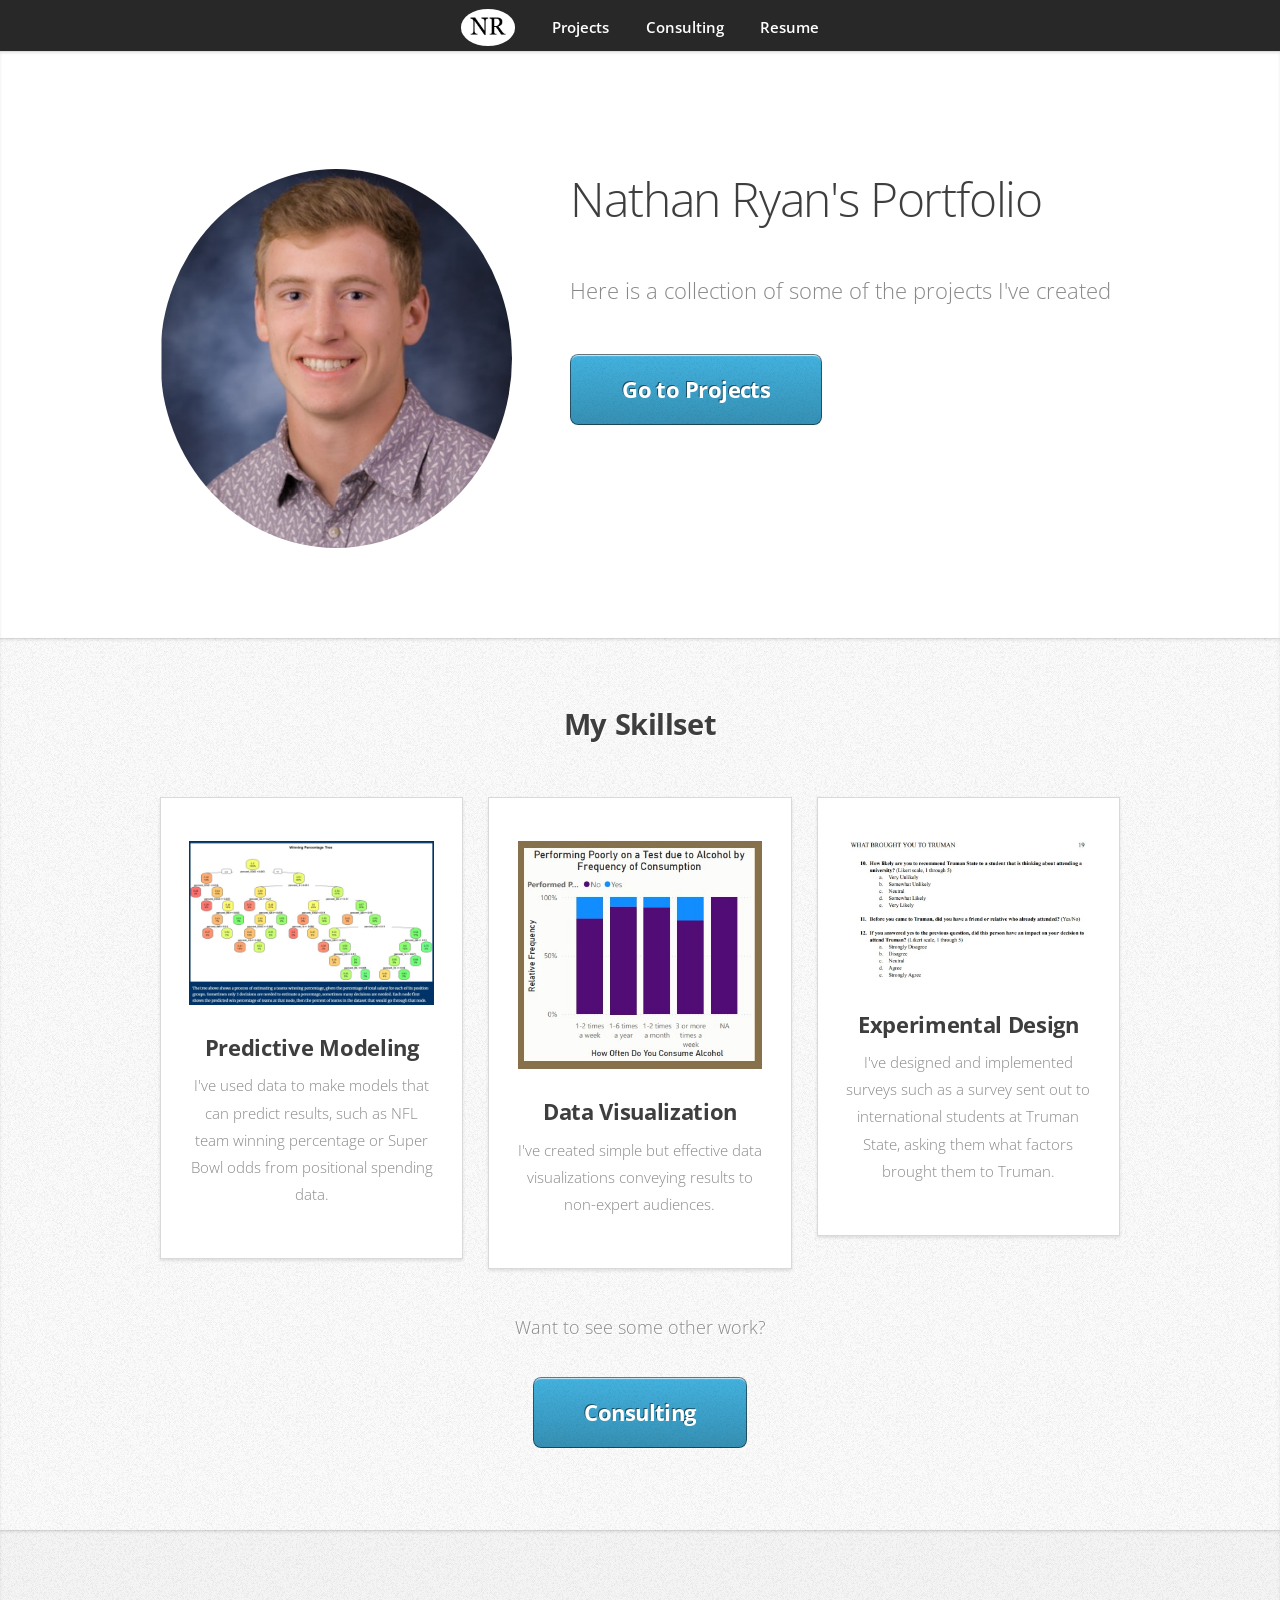
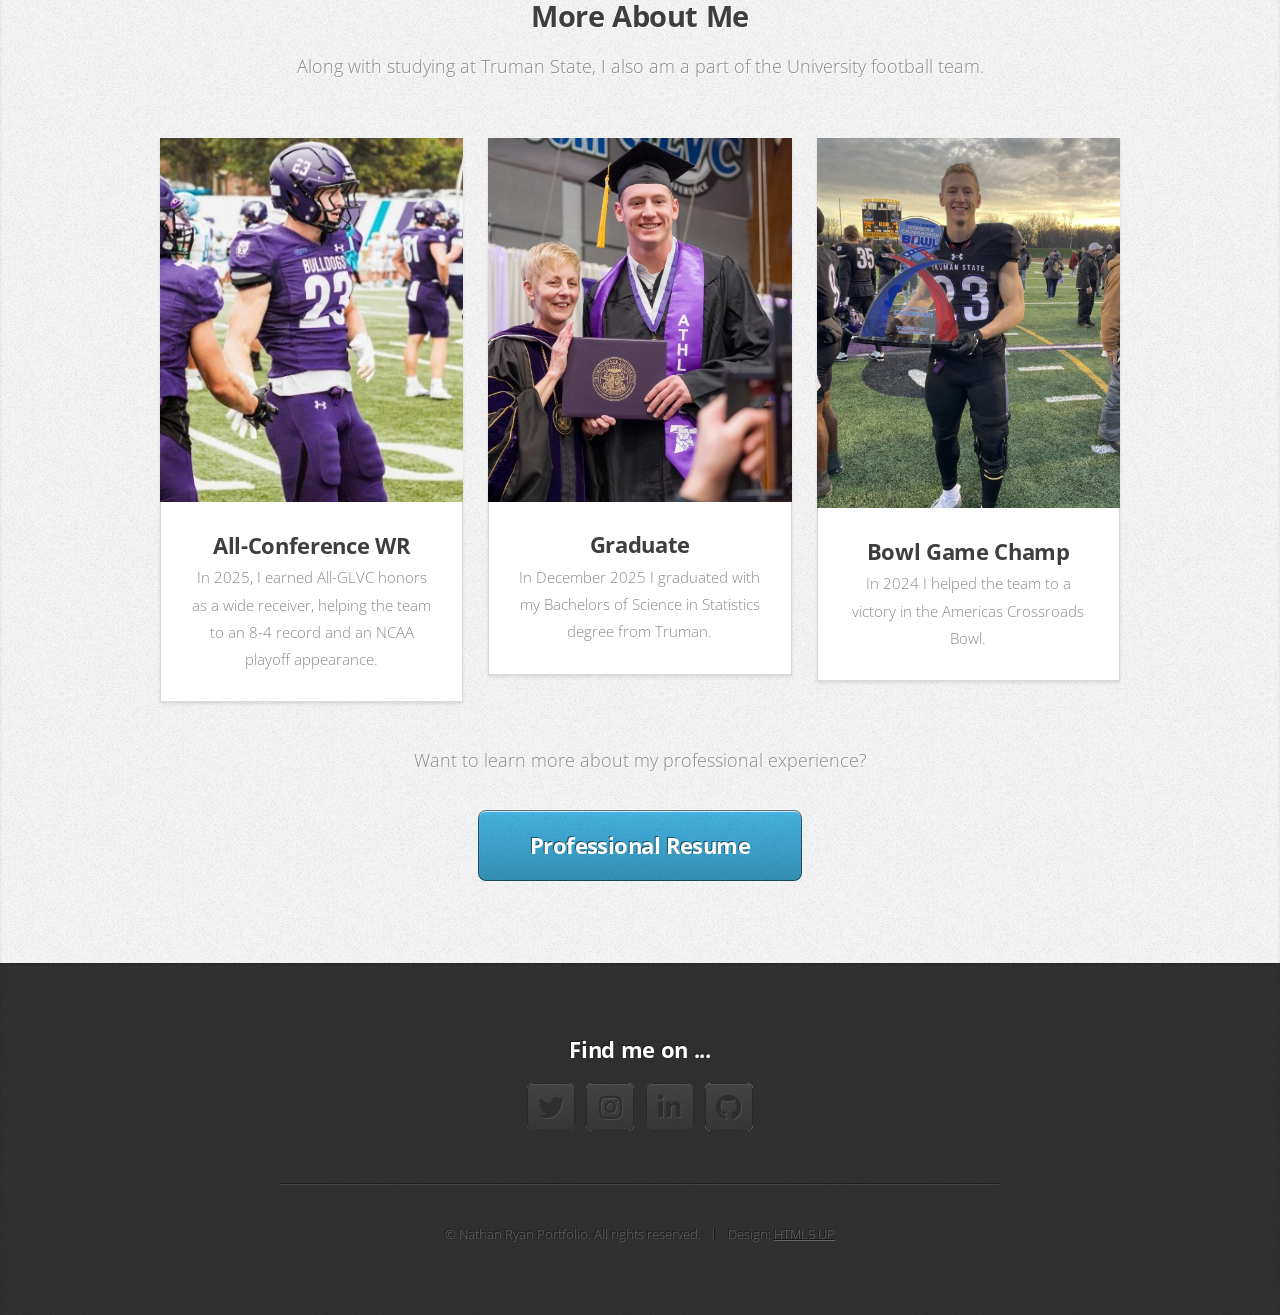
<file: index.html>
<!DOCTYPE HTML>
<!--
	Miniport by HTML5 UP
	html5up.net | @ajlkn
	Free for personal and commercial use under the CCA 3.0 license (html5up.net/license)
-->
<html>
	<head>
		<title>Nathan Ryan Portfolio</title>
		<meta charset="utf-8" />
		<meta name="viewport" content="width=device-width, initial-scale=1, user-scalable=no" />
		<link rel="stylesheet" href="assets/css/main.css" />
	</head>
	<body class="is-preload">

		<!-- Nav -->
			<nav id="nav">
				
				<ul class="container" style= "display: flex; justify-content: center; margin-top: 0.7%;">
					<li><a href="#top"><img src="images/NR.jpg" alt="" style="margin-top: auto; height: 100%; width: auto; max-height: 50px; border-radius:100%;" /></a></li>
					<li><a href="projects.html">Projects</a></li>
					<li><a href="consulting.html">Consulting</a></li>
					<li><a href="resume.html">Resume</a></li>
				</ul>
			</nav>

		<!-- Home -->
			<article id="top" class="wrapper style1">
				<div class="container">
					<div class="row">
						<div class="col-4 col-5-large col-12-medium">
							<span class="image fit"><img src="images/NRHeadshot.jpg" alt="" /></span>
						</div>
						<div class="col-8 col-7-large col-12-medium">
							<header>
								<h1>Nathan Ryan's Portfolio</h1>
							</header>
							<p>Here is a collection of some of the projects I've created</p>
							<a href="projects.html" class="button large scrolly">Go to Projects</a>
						</div>
					</div>
				</div>
			</article>

		<!-- Work -->
			<article id="work" class="wrapper style2">
				<div class="container">
					<header>
						<h2>My Skillset</h2>
					</header>
					<div class="row aln-center">
						<div class="col-4 col-6-medium col-12-small">
							<section class="box style1">
								<span class="image fit"><img src="images/Tree.jpg" alt="" /></span>
								<p></p>
								<h3>Predictive Modeling</h3>
								<p>I've used data to make models that can predict results, such as NFL team winning percentage or Super Bowl odds from positional spending data.</p>
							</section>
						</div>
						<div class="col-4 col-6-medium col-12-small">
							<section class="box style1">
								<span class="image fit"><img src="images/DataViz.jpg" alt="" /></span>
								<p></p>
								<h3>Data Visualization</h3>
								<p>I've created simple but effective data visualizations conveying results to non-expert audiences.</p>
							</section>
						</div>
						<div class="col-4 col-6-medium col-12-small">
							<section class="box style1">
								<span class="image fit"><img src="images/SurveyQ.jpg" alt="" /></span>
								<p></p>
								<h3>Experimental Design</h3>
								<p>I've designed and implemented surveys such as a survey sent out to international students at Truman State, asking them what factors brought them to Truman.</p>
							</section>
						</div>
					</div>
					<footer>
						<p>Want to see some other work?</p>
						<a href="consulting.html" class="button large scrolly">Consulting</a>
					</footer>
				</div>
			</article>

		<!-- Portfolio -->
			<article id="portfolio" class="wrapper style3">
				<div class="container">
					<header>
						<h2>More About Me</h2>
						<p>Along with studying at Truman State, I also am a part of the University football team.</p>
					</header>
					<div class="row">
						<div class="col-4 col-6-medium col-12-small">
							<article class="box style2">
								<a class="image featured"><img src="images/NRFootball.jpg" alt="" /></a>
								<h3>All-Conference WR</h3>
								<p>In 2025, I earned All-GLVC honors as a wide receiver, helping the team to an 8-4 record and an NCAA playoff appearance.</p>
							</article>
						</div>
						<div class="col-4 col-6-medium col-12-small">
							<article class="box style2">
								<a class="image featured"><img src="images/NRGrad.jpg" alt="" /></a>
								<h3>Graduate</h3>
								<p>In December 2025 I graduated with my Bachelors of Science in Statistics degree from Truman.</p>
							</article>
						</div>
						<div class="col-4 col-6-medium col-12-small">
							<article class="box style2">
								<a class="image featured"><img src="images/BowlGame.jpg" alt="" /></a>
								<h3>Bowl Game Champ</h3>
								<p>In 2024 I helped the team to a victory in the Americas Crossroads Bowl.</p>
							</article>
						</div>
					</div>
					<footer>
						<p>Want to learn more about my professional experience?</p>
						<a href="resume.html" class="button large scrolly">Professional Resume</a>
					</footer>
				</div>
			</article>

		<!-- Contact -->
			<article id="contact" class="wrapper style4">
				<div class="container medium">
						<div class="col-12">
							<h3>Find me on ...</h3>
							<ul class="social">
								<li><a href="https://x.com/NathanTR23" class="icon brands fa-twitter"><span class="label">Twitter</span></a></li>
								<li><a href="https://www.instagram.com/nathantr23/" class="icon brands fa-instagram"><span class="label">Instagram</span></a></li>
								
								<li><a href="https://www.linkedin.com/in/nathan-ryan-a7975b2a4/" class="icon brands fa-linkedin-in"><span class="label">LinkedIn</span></a></li>
								
								
								<li><a href="https://github.com/NathanTR23" class="icon brands fa-github"><span class="label">Github</span></a></li>
								<!--
								<li><a href="#" class="icon solid fa-rss"><span>RSS</span></a></li>
								<li><a href="#" class="icon brands fa-instagram"><span>Instagram</span></a></li>
								<li><a href="#" class="icon brands fa-foursquare"><span>Foursquare</span></a></li>
								<li><a href="#" class="icon brands fa-skype"><span>Skype</span></a></li>
								<li><a href="#" class="icon brands fa-soundcloud"><span>Soundcloud</span></a></li>
								<li><a href="#" class="icon brands fa-youtube"><span>YouTube</span></a></li>
								<li><a href="#" class="icon brands fa-blogger"><span>Blogger</span></a></li>
								<li><a href="#" class="icon brands fa-flickr"><span>Flickr</span></a></li>
								<li><a href="#" class="icon brands fa-vimeo"><span>Vimeo</span></a></li>
								-->
							</ul>
							<hr />
						</div>
					<footer>
						<ul id="copyright">
							<li>&copy; Nathan Ryan Portfolio. All rights reserved.</li><li>Design: <a href="http://html5up.net">HTML5 UP</a></li>
						</ul>
					</footer>
				</div>
			</article>

		<!-- Scripts -->
			<script src="assets/js/jquery.min.js"></script>
			<script src="assets/js/jquery.scrolly.min.js"></script>
			<script src="assets/js/browser.min.js"></script>
			<script src="assets/js/breakpoints.min.js"></script>
			<script src="assets/js/util.js"></script>
			<script src="assets/js/main.js"></script>

	</body>
</html>
</file>
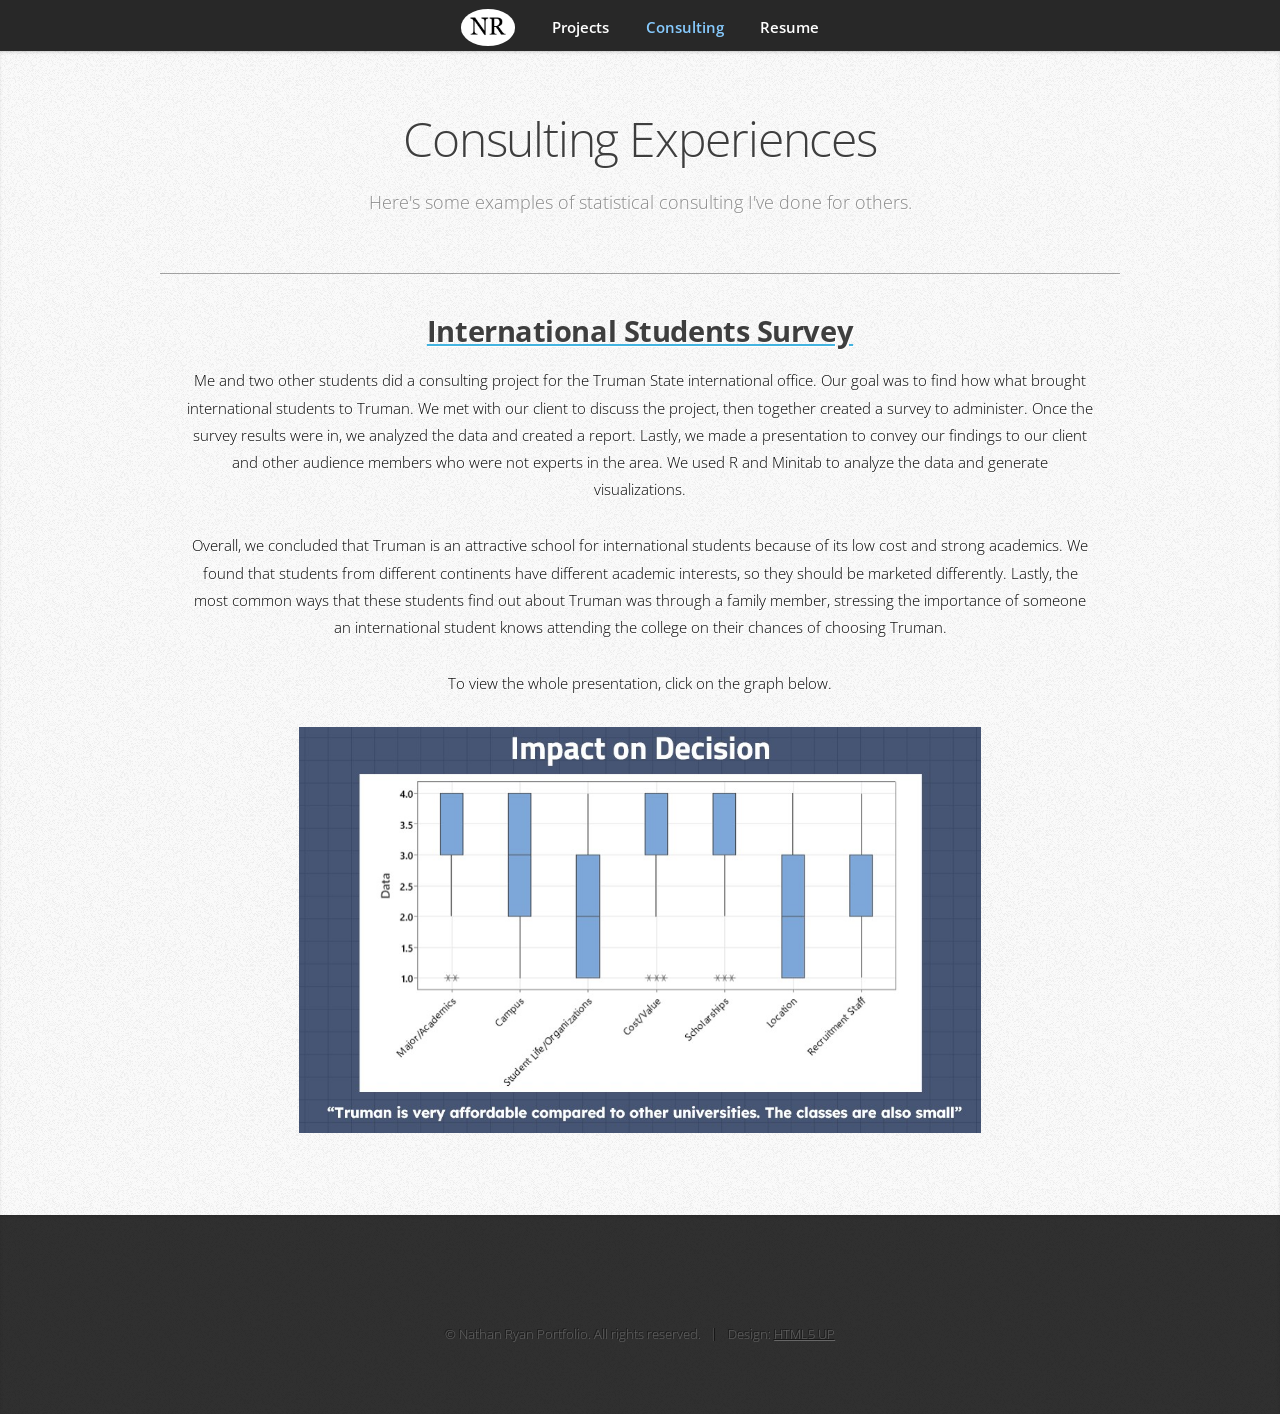
<file: consulting.html>
<!DOCTYPE HTML>
<!--
	Miniport by HTML5 UP
	html5up.net | @ajlkn
	Free for personal and commercial use under the CCA 3.0 license (html5up.net/license)
-->
<html>
	<head>
		<title>Nathan Ryan Consulting Experience</title>
		<meta charset="utf-8" />
		<meta name="viewport" content="width=device-width, initial-scale=1, user-scalable=no" />
		<link rel="stylesheet" href="assets/css/main.css" />
	</head>
	<body class="is-preload">

		<!-- Nav -->
			<nav id="nav">
				
				<ul class="container" style= "display: flex; justify-content: center; margin-top: 0.7%;">
					<li><a href="index.html"><img src="images/NR.jpg" alt="" style="margin-top: auto; height: 100%; width: auto; max-height: 50px; border-radius:100%;" /></a></li>
					<li><a href="projects.html">Projects</a></li>
					<li><a href="consulting.html#top" style="color: #87CBFF;">Consulting</a></li>
					<li><a href="resume.html">Resume</a></li>
				</ul>
			</nav>


		<!-- Work -->
			<article id="work" class="wrapper style2">
				<div class="container">
					<header>
						<h1>Consulting Experiences</h1>
						<p>Here's some examples of statistical consulting I've done for others.</p>
					</header>
					<hr>
					<div class="container">
						<a href="Projects/STAT_310_International.pptx" target="_blank"><h2>International Students Survey</h2></a>
						<p style="color: black;">Me and two other students did a consulting project for the Truman State international office. Our goal was to find how what brought international students
						   to Truman. We met with our client to discuss the project, then together created a survey to administer. Once the survey results were in, we analyzed the data and created a report.
						   Lastly, we made a presentation to convey our findings to our client and other audience members who were not experts in the area. We used R and Minitab to analyze the data and generate visualizations.</p>
						<p style="color: black;">Overall, we concluded that Truman is an attractive school for international students because of its low cost and strong academics. 
						   We found that students from different continents have different academic interests, so they should be marketed differently. Lastly, the most common ways that these students find out about Truman
						   was through a family member, stressing the importance of someone an international student knows attending the college on their chances of choosing Truman.</p>
						<p style="color: black;">To view the whole presentation, click on the graph below.</p>
						<a href="Projects/STAT_310_International.pptx" target="_blank"><img src="images/InternationalGraph.jpg" alt="" style="width:75%;"/></a>
					</div>
					
					
				</div>
			</article>

		
		<!-- Contact -->
			<article id="contact" class="wrapper style4">
				<div class="container medium">
					<footer>
						<ul id="copyright">
							<li>&copy; Nathan Ryan Portfolio. All rights reserved.</li><li>Design: <a href="http://html5up.net">HTML5 UP</a></li>
						</ul>
					</footer>
				</div>
			</article>

		<!-- Scripts -->
			<script src="assets/js/jquery.min.js"></script>
			<script src="assets/js/jquery.scrolly.min.js"></script>
			<script src="assets/js/browser.min.js"></script>
			<script src="assets/js/breakpoints.min.js"></script>
			<script src="assets/js/util.js"></script>
			<script src="assets/js/main.js"></script>

	</body>
</html>
</file>
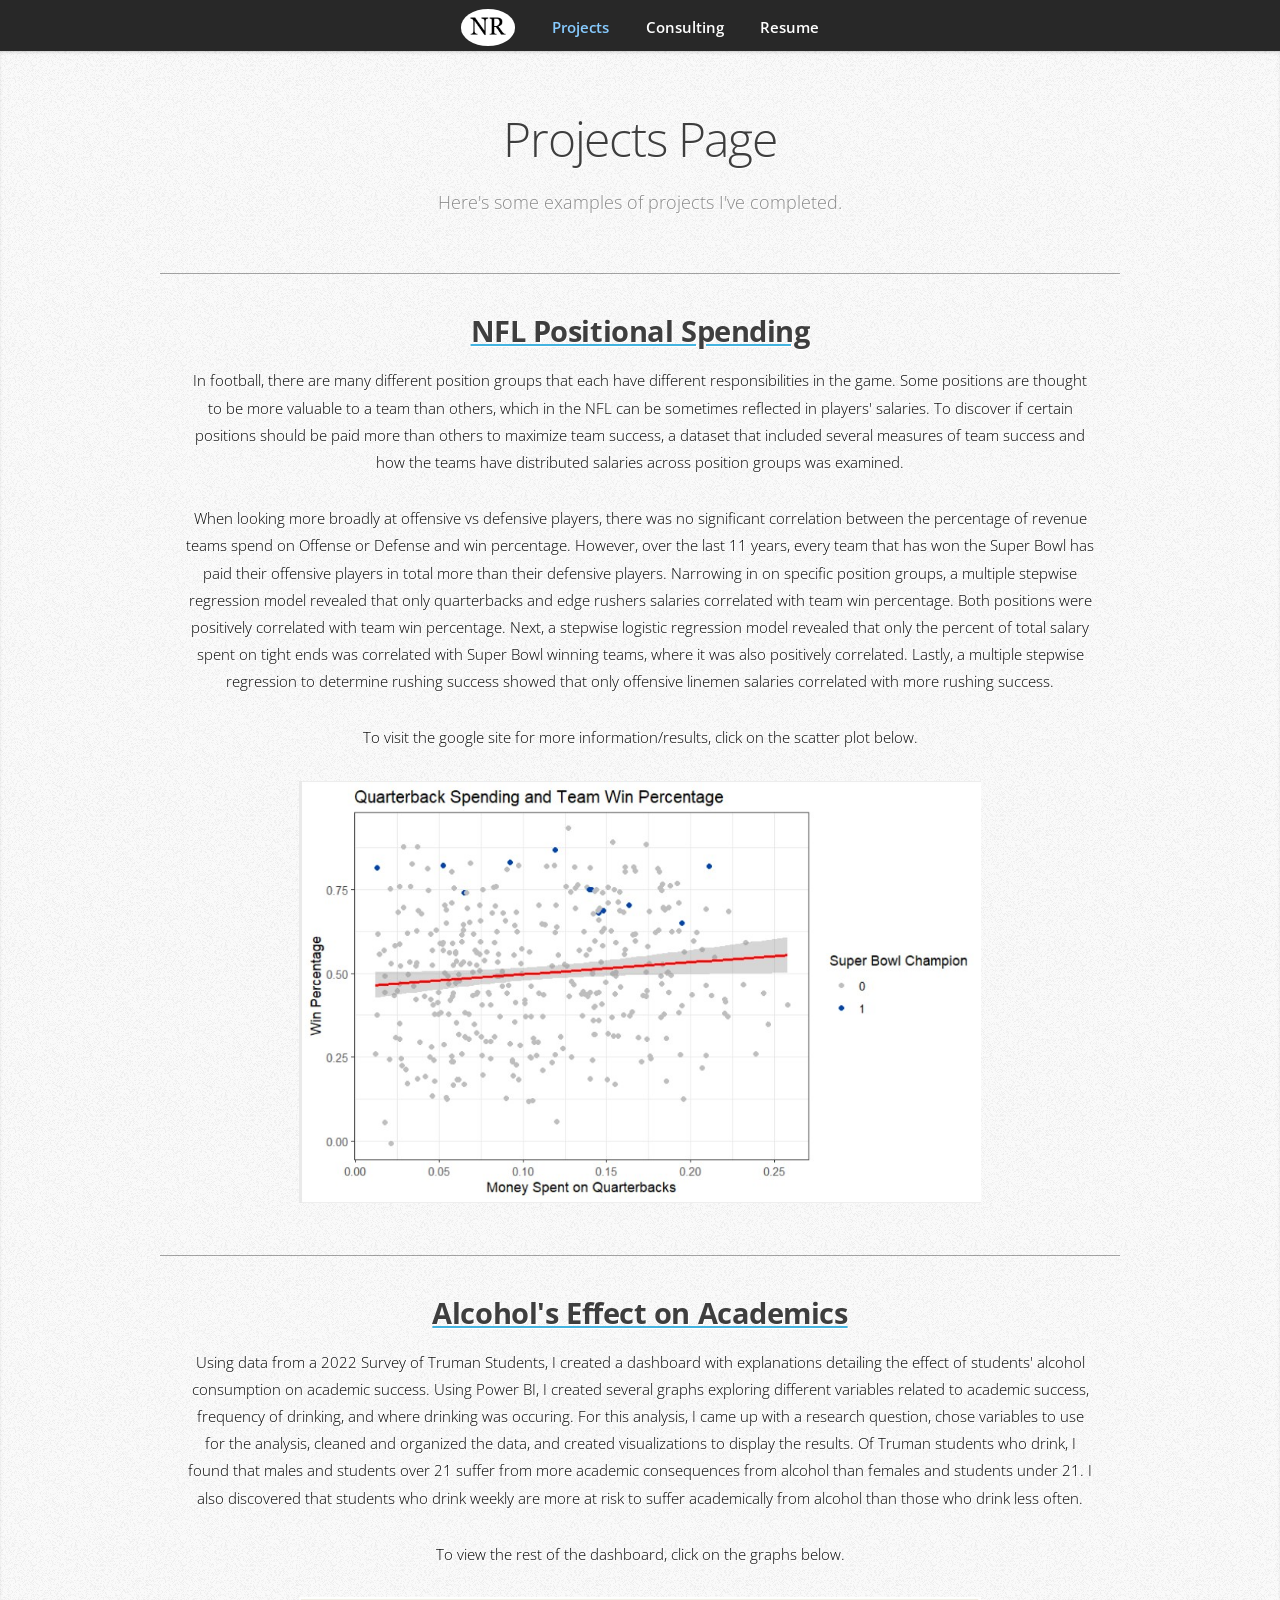
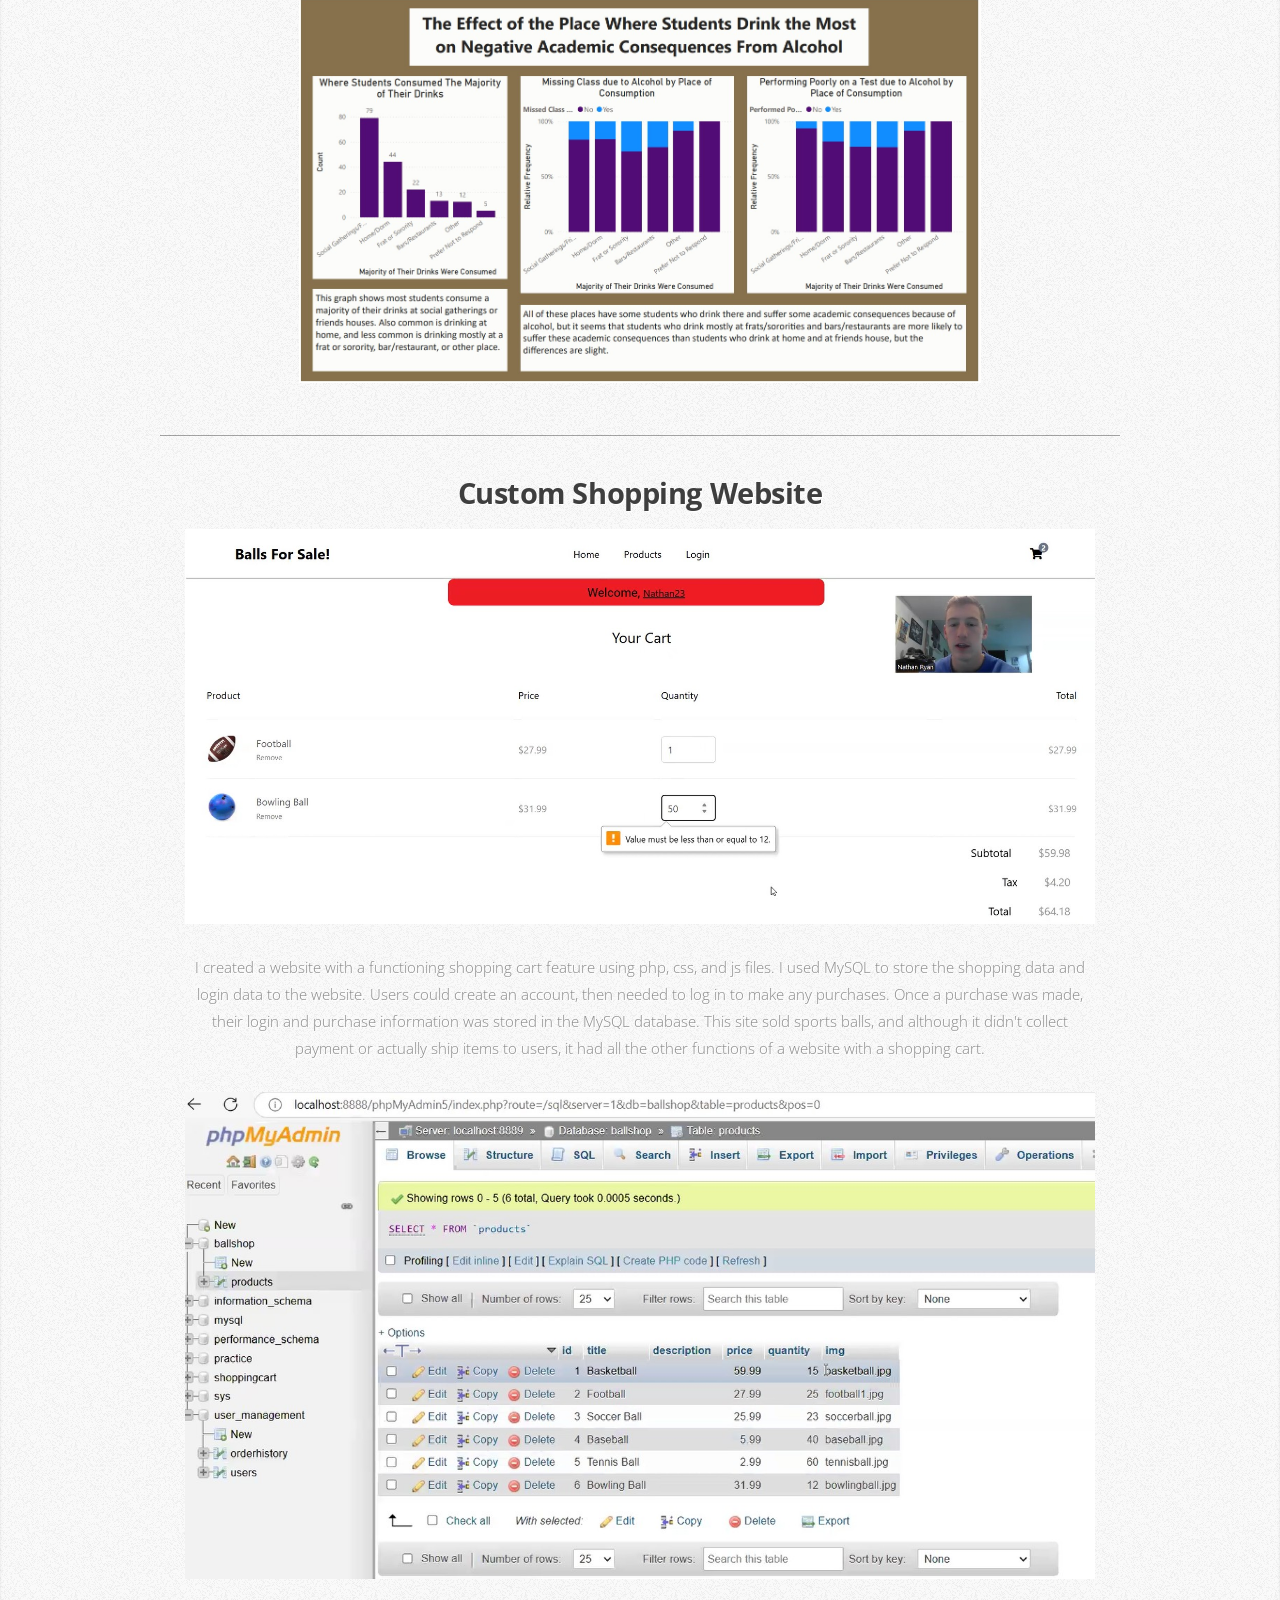
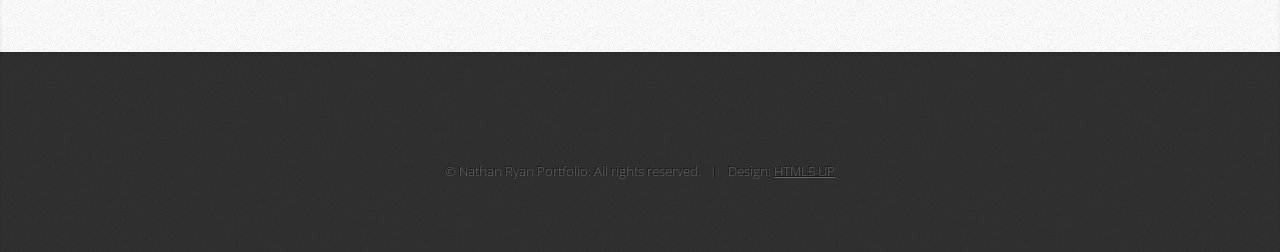
<file: projects.html>
<!DOCTYPE HTML>
<!--
	Miniport by HTML5 UP
	html5up.net | @ajlkn
	Free for personal and commercial use under the CCA 3.0 license (html5up.net/license)
-->
<html>
	<head>
		<title>Nathan Ryan Projects</title>
		<meta charset="utf-8" />
		<meta name="viewport" content="width=device-width, initial-scale=1, user-scalable=no" />
		<link rel="stylesheet" href="assets/css/main.css" />
	</head>
	<body class="is-preload">

		<!-- Nav -->
			<nav id="nav">
				<ul class="container" style= "display: flex; justify-content: center; margin-top: 0.7%;">
					<li><a href="index.html"><img src="images/NR.jpg" alt="" style="margin-top: auto; height: 100%; width: auto; max-height: 50px; border-radius:100%;" /></a></li>
					<li><a href="projects.html#top" style="color: #87CBFF;">Projects</a></li>
					<li><a href="consulting.html">Consulting</a></li>
					<li><a href="resume.html">Resume</a></li>
				</ul>
			</nav>

		<!-- Work -->
			<article id="work" class="wrapper style2">
				<div class="container">
					<header>
						<h1>Projects Page</h1>
						<p>Here's some examples of projects I've completed.</p>
					</header>
					<hr>
					<div class="container">
						<a href="https://sites.google.com/truman.edu/nfl-positional-spending/home" target="_blank"><h2>NFL Positional Spending</h2></a>
						<p style="color: black;">In football, there are many different position groups that each have different responsibilities in the game. Some positions are thought to be more valuable to a team than others, 
						   which in the NFL can be sometimes reflected in players' salaries. To discover if  certain positions should be paid more than others to maximize team success,
						   a dataset that included several measures of team success and how the teams have distributed salaries across position groups was examined.</p>
						<p style="color: black;">When looking more broadly at offensive vs defensive players, there was no significant correlation between the percentage of revenue teams spend on Offense or Defense
						   and win percentage. However, over the last 11 years, every team that has won the Super Bowl has paid their offensive players in total more than their defensive players. 
						   Narrowing in on specific position groups, a multiple stepwise regression model revealed that only quarterbacks and edge rushers salaries correlated with team win percentage. 
						   Both positions were positively correlated with team win percentage. Next, a stepwise logistic regression model revealed that only the percent of total salary spent on tight ends
						   was correlated with Super Bowl winning teams, where it was also positively correlated. Lastly, a multiple stepwise regression to determine rushing success showed
						   that only offensive linemen salaries correlated with more rushing success.</p>
						<p style="color: black;">To visit the google site for more information/results, click on the scatter plot below.</p>
						<a href="https://sites.google.com/truman.edu/nfl-positional-spending/home" target="_blank"><img src="images/QBspending.jpg" alt="" style="width:75%;"/></a>
					</div>
					<hr>
					<div class="container">
						<a href="Projects/NR_PowerBI_Report_Presentation.pdf" target="_blank"><h2>Alcohol's Effect on Academics</h2></a>
						<p style="color: black;">Using data from a 2022 Survey of Truman Students, I created a dashboard with explanations detailing the effect of students' alcohol consumption
						   on academic success. Using Power BI, I created several graphs exploring different variables related to academic success, frequency of drinking, and where drinking was occuring.
						   For this analysis, I came up with a research question, chose variables to use for the analysis, cleaned and organized the data, and created visualizations to display the results.
						   Of Truman students who drink, I found that males and students over 21 suffer from more academic consequences from alcohol than females and students under 21.
						   I also discovered that students who drink weekly are more at risk to suffer academically from alcohol than those who drink less often.</p>
						<p style="color: black;">To view the rest of the dashboard, click on the graphs below.</p>
						<a href="Projects/NR_PowerBI_Report_Presentation.pdf" target="_blank"><img src="images/AlcGraphs.jpg" alt="" style="width:75%;"/></a>
					</div>
					<hr>
					<div class="container">
						<h2>Custom Shopping Website</h2>
						<span class="image fit"><img src="images/BallShopCart.jpg" alt=""/></span>
						<p></p>						<p>I created a website with a functioning shopping cart feature using php, css, and js files. I used MySQL to store the shopping data and login data to the website. 
						   Users could create an account, then needed to log in to make any purchases. Once a purchase was made, their login and purchase information was stored in the MySQL database.
						   This site sold sports balls, and although it didn't collect payment or actually ship items to users, it had all the other functions of a website with a shopping cart.</p>
						<span class="image fit"><img src="images/BallShopSQL.jpg" alt=""/></span>
					</div>
					
				</div>
			</article>


		<!-- Contact -->
			<article id="contact" class="wrapper style4">
				<div class="container medium">
					<footer>
						<ul id="copyright">
							<li>&copy; Nathan Ryan Portfolio. All rights reserved.</li><li>Design: <a href="http://html5up.net">HTML5 UP</a></li>
						</ul>
					</footer>
				</div>
			</article>

		<!-- Scripts -->
			<script src="assets/js/jquery.min.js"></script>
			<script src="assets/js/jquery.scrolly.min.js"></script>
			<script src="assets/js/browser.min.js"></script>
			<script src="assets/js/breakpoints.min.js"></script>
			<script src="assets/js/util.js"></script>
			<script src="assets/js/main.js"></script>

	</body>

</html>
</file>
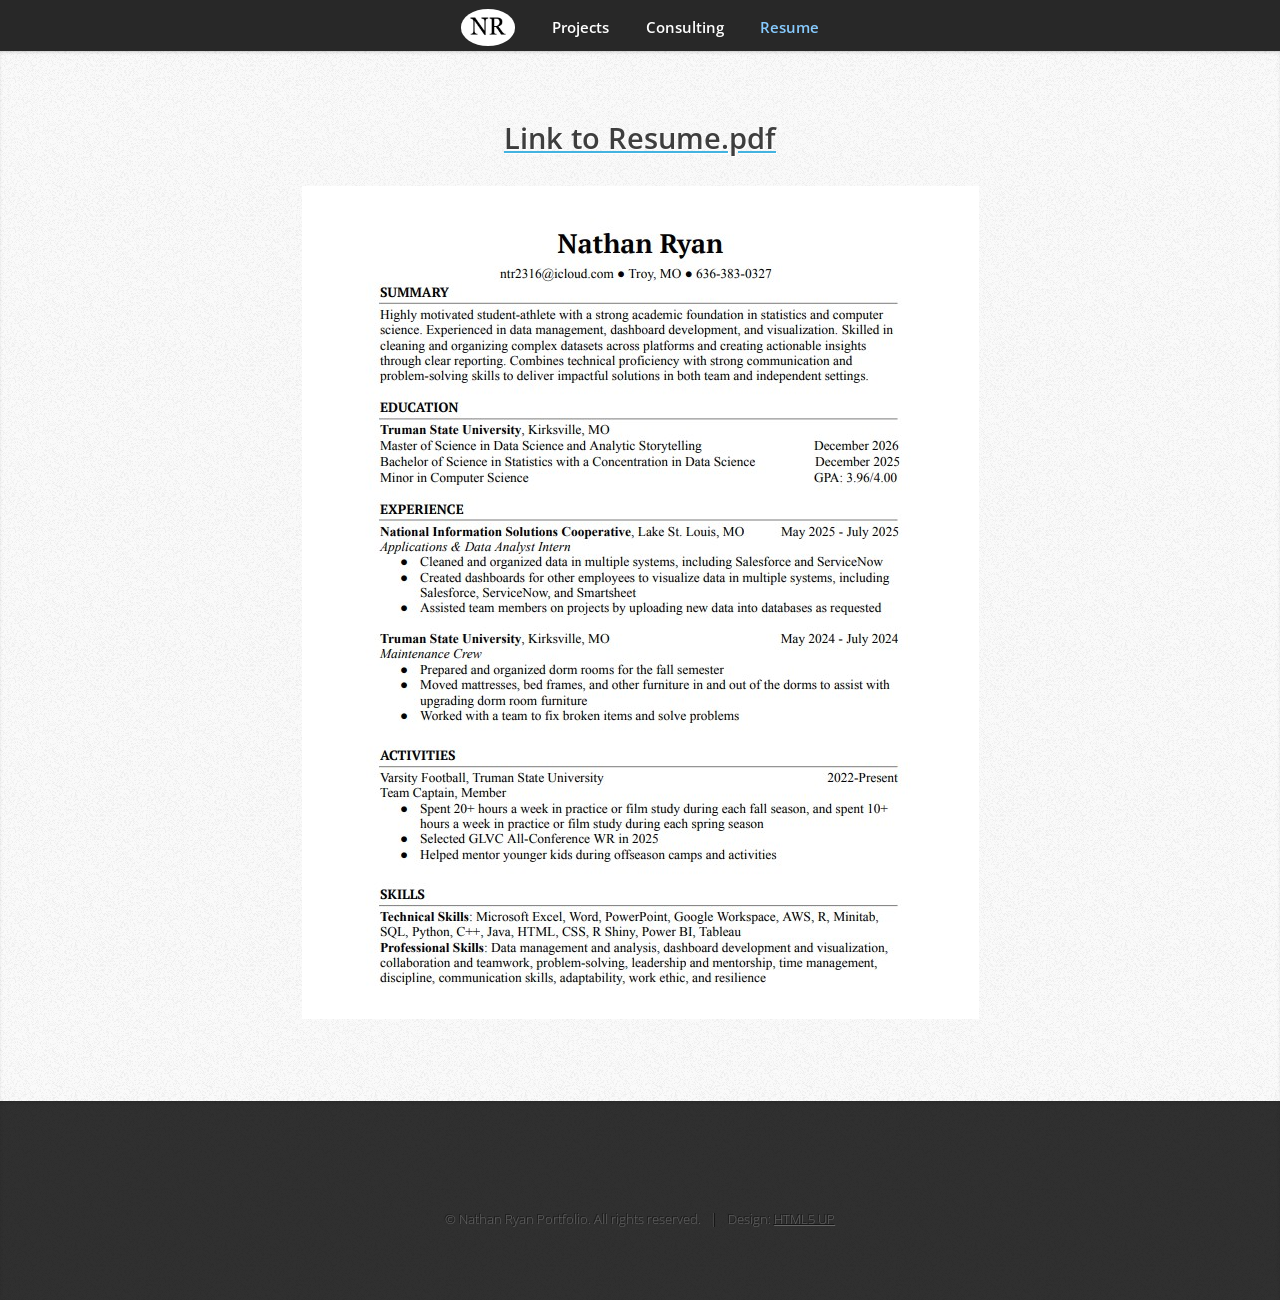
<file: resume.html>
<!DOCTYPE HTML>
<!--
	Miniport by HTML5 UP
	html5up.net | @ajlkn
	Free for personal and commercial use under the CCA 3.0 license (html5up.net/license)
-->
<html>
	<head>
		<title>Nathan Ryan Resume</title>
		<meta charset="utf-8" />
		<meta name="viewport" content="width=device-width, initial-scale=1, user-scalable=no" />
		<link rel="stylesheet" href="assets/css/main.css" />
	</head>
	<body class="is-preload">

		<!-- Nav -->
			<nav id="nav">
				
				<ul class="container" style= "display: flex; justify-content: center; margin-top: 0.7%;">
					<li><a href="index.html"><img src="images/NR.jpg" alt="" style="margin-top: auto; height: 100%; width: auto; max-height: 50px; border-radius:100%;" /></a></li>
					<li><a href="projects.html">Projects</a></li>
					<li><a href="consulting.html">Consulting</a></li>
					<li><a href="resume.html#top" style="color: #87CBFF;">Resume</a></li>
				</ul>
			</nav>

		
		<!-- Work -->
			<article id="work" class="wrapper style2">
				<a href="Nathan_Ryan_Professional_Resume.pdf" target="_blank" style="font-size:200%;"><strong>Link to Resume.pdf</strong></a>
				<p></p>
				<div class="container">
					
					<a href="Nathan_Ryan_Professional_Resume.pdf" target="_blank" ><img src="images/Resume.jpg" alt="" /></a>
				</div>
			</article>

		
		<!-- Contact -->
			<article id="contact" class="wrapper style4">
				<div class="container medium">
					<footer>
						<ul id="copyright">
							<li>&copy; Nathan Ryan Portfolio. All rights reserved.</li><li>Design: <a href="http://html5up.net">HTML5 UP</a></li>
						</ul>
					</footer>
				</div>
			</article>

		<!-- Scripts -->
			<script src="assets/js/jquery.min.js"></script>
			<script src="assets/js/jquery.scrolly.min.js"></script>
			<script src="assets/js/browser.min.js"></script>
			<script src="assets/js/breakpoints.min.js"></script>
			<script src="assets/js/util.js"></script>
			<script src="assets/js/main.js"></script>

	</body>
</html>
</file>
<file: assets/css/main.css>
@import url("https://fonts.googleapis.com/css?family=Open+Sans:300,300italic,600,600italic,700");
@import url("fontawesome-all.min.css");

/*
	Miniport by HTML5 UP
	html5up.net | @ajlkn
	Free for personal and commercial use under the CCA 3.0 license (html5up.net/license)
*/

html, body, div, span, applet, object,
iframe, h1, h2, h3, h4, h5, h6, p, blockquote,
pre, a, abbr, acronym, address, big, cite,
code, del, dfn, em, img, ins, kbd, q, s, samp,
small, strike, strong, sub, sup, tt, var, b,
u, i, center, dl, dt, dd, ol, ul, li, fieldset,
form, label, legend, table, caption, tbody,
tfoot, thead, tr, th, td, article, aside,
canvas, details, embed, figure, figcaption,
footer, header, hgroup, menu, nav, output, ruby,
section, summary, time, mark, audio, video {
	margin: 0;
	padding: 0;
	border: 0;
	font-size: 100%;
	font: inherit;
	vertical-align: baseline;}

article, aside, details, figcaption, figure,
footer, header, hgroup, menu, nav, section {
	display: block;}

body {
	line-height: 1;
}

ol, ul {
	list-style: none;
}

blockquote, q {
	quotes: none;
}

	blockquote:before, blockquote:after, q:before, q:after {
		content: '';
		content: none;
	}

table {
	border-collapse: collapse;
	border-spacing: 0;
}

body {
	-webkit-text-size-adjust: none;
}

mark {
	background-color: transparent;
	color: inherit;
}

input::-moz-focus-inner {
	border: 0;
	padding: 0;
}

input, select, textarea {
	-moz-appearance: none;
	-webkit-appearance: none;
	-ms-appearance: none;
	appearance: none;
}

/* Basic */

	html {
		box-sizing: border-box;
	}

	*, *:before, *:after {
		box-sizing: inherit;
	}

	body {
		padding-top: 3.5em;
	}

		body.is-preload *, body.is-preload *:before, body.is-preload *:after {
			-moz-animation: none !important;
			-webkit-animation: none !important;
			-ms-animation: none !important;
			animation: none !important;
			-moz-transition: none !important;
			-webkit-transition: none !important;
			-ms-transition: none !important;
			transition: none !important;
		}

	body, input, textarea, select {
		font-family: 'Open Sans', sans-serif;
		line-height: 1.85em;
		color: #888;
		font-weight: 300;
		font-size: 13pt;
	}

	a {
		-moz-transition: color .2s ease-in-out;
		-webkit-transition: color .2s ease-in-out;
		-ms-transition: color .2s ease-in-out;
		transition: color .2s ease-in-out;
		color: #43B3E0;
		text-decoration: underline;
	}

		a:hover {
			color: #43bff0 !important;
		}

		a img {
			border: 0;
		}

	b, strong {
		font-weight: 600;
		color: #3e3e3e;
	}

	i, em {
		font-style: italic;
	}

	sub {
		position: relative;
		top: 0.5em;
		font-size: 0.8em;
	}

	sup {
		position: relative;
		top: -0.5em;
		font-size: 0.8em;
	}

	blockquote {
		border-left: solid 0.75em #eee;
		padding: 1em 0 1em 1.5em;
		font-style: italic;
	}

	h1, h2, h3, h4, h5, h6 {
		color: #3e3e3e;
		margin: 0 0 0.75em 0;
	}

	h1 a, h2 a, h3 a, h4 a, h5 a, h6 a {
		text-decoration: none;
		color: inherit;
	}

	h2, h3, h4, h5, h6 {
		font-weight: 700;
	}

	h1 {
		font-size: 3.25em;
		letter-spacing: -0.025em;
		font-weight: 300;
	}

		h1 strong {
			font-weight: 700;
		}

	h2 {
		font-size: 2em;
		letter-spacing: -0.015em;
	}

	h3 {
		font-size: 1.5em;
		letter-spacing: -0.015em;
	}

	em, i {
		font-style: italic;
	}

	br.clear {
		clear: both;
	}

	hr {
		border: 0;
		border-top: solid 1px #444;
		border-top-color: rgba(0, 0, 0, 0.35);
		box-shadow: 0px 1px 0px 0px rgba(255, 255, 255, 0.1);
		height: 1px;
		margin: 3em 0;
	}

	p, ul, ol, dl, table {
		margin-bottom: 2em;
	}

	header {
		margin: 0 0 3em 0;
	}

		header > p {
			font-size: 1.25em;
			margin: 0;
		}

	footer {
		margin: 3em 0 0 0;
	}

		footer > p {
			font-size: 1.25em;
		}

/* Container */

	.container {
		margin: 0 auto;
		max-width: calc(100% - 50px);
		width: 1200px;
	}

		.container.medium {
			width: 900px;
		}

		@media screen and (max-width: 1680px) {

			.container {
				width: 1200px;
			}

				.container.medium {
					width: 900px;
				}

		}

		@media screen and (max-width: 1280px) {

			.container {
				width: 960px;
			}

				.container.medium {
					width: 720px;
				}

		}

		@media screen and (max-width: 980px) {

			.container {
				width: 100%;
			}

				.container.medium {
					width: 75%;
				}

		}

		@media screen and (max-width: 736px) {

			.container {
				width: 100%;
				max-width: calc(100% - 30px);
			}

				.container.medium {
					width: 100%;
				}

		}

/* Row */

	.row {
		display: flex;
		flex-wrap: wrap;
		box-sizing: border-box;
		align-items: stretch;
	}

		.row > * {
			box-sizing: border-box;
		}

		.row.gtr-uniform > * > :last-child {
			margin-bottom: 0;
		}

		.row.aln-left {
			justify-content: flex-start;
		}

		.row.aln-center {
			justify-content: center;
		}

		.row.aln-right {
			justify-content: flex-end;
		}

		.row.aln-top {
			align-items: flex-start;
		}

		.row.aln-middle {
			align-items: center;
		}

		.row.aln-bottom {
			align-items: flex-end;
		}

		.row > .imp {
			order: -1;
		}

		.row > .col-1 {
			width: 8.33333%;
		}

		.row > .off-1 {
			margin-left: 8.33333%;
		}

		.row > .col-2 {
			width: 16.66667%;
		}

		.row > .off-2 {
			margin-left: 16.66667%;
		}

		.row > .col-3 {
			width: 25%;
		}

		.row > .off-3 {
			margin-left: 25%;
		}

		.row > .col-4 {
			width: 33.33333%;
		}

		.row > .off-4 {
			margin-left: 33.33333%;
		}

		.row > .col-5 {
			width: 41.66667%;
		}

		.row > .off-5 {
			margin-left: 41.66667%;
		}

		.row > .col-6 {
			width: 50%;
		}

		.row > .off-6 {
			margin-left: 50%;
		}

		.row > .col-7 {
			width: 58.33333%;
		}

		.row > .off-7 {
			margin-left: 58.33333%;
		}

		.row > .col-8 {
			width: 66.66667%;
		}

		.row > .off-8 {
			margin-left: 66.66667%;
		}

		.row > .col-9 {
			width: 75%;
		}

		.row > .off-9 {
			margin-left: 75%;
		}

		.row > .col-10 {
			width: 83.33333%;
		}

		.row > .off-10 {
			margin-left: 83.33333%;
		}

		.row > .col-11 {
			width: 91.66667%;
		}

		.row > .off-11 {
			margin-left: 91.66667%;
		}

		.row > .col-12 {
			width: 100%;
		}

		.row > .off-12 {
			margin-left: 100%;
		}

		.row.gtr-0 {
			margin-top: 0px;
			margin-left: 0px;
		}

			.row.gtr-0 > * {
				padding: 0px 0 0 0px;
			}

			.row.gtr-0.gtr-uniform {
				margin-top: 0px;
			}

				.row.gtr-0.gtr-uniform > * {
					padding-top: 0px;
				}

		.row.gtr-25 {
			margin-top: -6.25px;
			margin-left: -6.25px;
		}

			.row.gtr-25 > * {
				padding: 6.25px 0 0 6.25px;
			}

			.row.gtr-25.gtr-uniform {
				margin-top: -6.25px;
			}

				.row.gtr-25.gtr-uniform > * {
					padding-top: 6.25px;
				}

		.row.gtr-50 {
			margin-top: -12.5px;
			margin-left: -12.5px;
		}

			.row.gtr-50 > * {
				padding: 12.5px 0 0 12.5px;
			}

			.row.gtr-50.gtr-uniform {
				margin-top: -12.5px;
			}

				.row.gtr-50.gtr-uniform > * {
					padding-top: 12.5px;
				}

		.row {
			margin-top: -25px;
			margin-left: -25px;
		}

			.row > * {
				padding: 25px 0 0 25px;
			}

			.row.gtr-uniform {
				margin-top: -25px;
			}

				.row.gtr-uniform > * {
					padding-top: 25px;
				}

		.row.gtr-150 {
			margin-top: -37.5px;
			margin-left: -37.5px;
		}

			.row.gtr-150 > * {
				padding: 37.5px 0 0 37.5px;
			}

			.row.gtr-150.gtr-uniform {
				margin-top: -37.5px;
			}

				.row.gtr-150.gtr-uniform > * {
					padding-top: 37.5px;
				}

		.row.gtr-200 {
			margin-top: -50px;
			margin-left: -50px;
		}

			.row.gtr-200 > * {
				padding: 50px 0 0 50px;
			}

			.row.gtr-200.gtr-uniform {
				margin-top: -50px;
			}

				.row.gtr-200.gtr-uniform > * {
					padding-top: 50px;
				}

		@media screen and (max-width: 1680px) {

			.row {
				display: flex;
				flex-wrap: wrap;
				box-sizing: border-box;
				align-items: stretch;
			}

				.row > * {
					box-sizing: border-box;
				}

				.row.gtr-uniform > * > :last-child {
					margin-bottom: 0;
				}

				.row.aln-left {
					justify-content: flex-start;
				}

				.row.aln-center {
					justify-content: center;
				}

				.row.aln-right {
					justify-content: flex-end;
				}

				.row.aln-top {
					align-items: flex-start;
				}

				.row.aln-middle {
					align-items: center;
				}

				.row.aln-bottom {
					align-items: flex-end;
				}

				.row > .imp-xlarge {
					order: -1;
				}

				.row > .col-1-xlarge {
					width: 8.33333%;
				}

				.row > .off-1-xlarge {
					margin-left: 8.33333%;
				}

				.row > .col-2-xlarge {
					width: 16.66667%;
				}

				.row > .off-2-xlarge {
					margin-left: 16.66667%;
				}

				.row > .col-3-xlarge {
					width: 25%;
				}

				.row > .off-3-xlarge {
					margin-left: 25%;
				}

				.row > .col-4-xlarge {
					width: 33.33333%;
				}

				.row > .off-4-xlarge {
					margin-left: 33.33333%;
				}

				.row > .col-5-xlarge {
					width: 41.66667%;
				}

				.row > .off-5-xlarge {
					margin-left: 41.66667%;
				}

				.row > .col-6-xlarge {
					width: 50%;
				}

				.row > .off-6-xlarge {
					margin-left: 50%;
				}

				.row > .col-7-xlarge {
					width: 58.33333%;
				}

				.row > .off-7-xlarge {
					margin-left: 58.33333%;
				}

				.row > .col-8-xlarge {
					width: 66.66667%;
				}

				.row > .off-8-xlarge {
					margin-left: 66.66667%;
				}

				.row > .col-9-xlarge {
					width: 75%;
				}

				.row > .off-9-xlarge {
					margin-left: 75%;
				}

				.row > .col-10-xlarge {
					width: 83.33333%;
				}

				.row > .off-10-xlarge {
					margin-left: 83.33333%;
				}

				.row > .col-11-xlarge {
					width: 91.66667%;
				}

				.row > .off-11-xlarge {
					margin-left: 91.66667%;
				}

				.row > .col-12-xlarge {
					width: 100%;
				}

				.row > .off-12-xlarge {
					margin-left: 100%;
				}

				.row.gtr-0 {
					margin-top: 0px;
					margin-left: 0px;
				}

					.row.gtr-0 > * {
						padding: 0px 0 0 0px;
					}

					.row.gtr-0.gtr-uniform {
						margin-top: 0px;
					}

						.row.gtr-0.gtr-uniform > * {
							padding-top: 0px;
						}

				.row.gtr-25 {
					margin-top: -6.25px;
					margin-left: -6.25px;
				}

					.row.gtr-25 > * {
						padding: 6.25px 0 0 6.25px;
					}

					.row.gtr-25.gtr-uniform {
						margin-top: -6.25px;
					}

						.row.gtr-25.gtr-uniform > * {
							padding-top: 6.25px;
						}

				.row.gtr-50 {
					margin-top: -12.5px;
					margin-left: -12.5px;
				}

					.row.gtr-50 > * {
						padding: 12.5px 0 0 12.5px;
					}

					.row.gtr-50.gtr-uniform {
						margin-top: -12.5px;
					}

						.row.gtr-50.gtr-uniform > * {
							padding-top: 12.5px;
						}

				.row {
					margin-top: -25px;
					margin-left: -25px;
				}

					.row > * {
						padding: 25px 0 0 25px;
					}

					.row.gtr-uniform {
						margin-top: -25px;
					}

						.row.gtr-uniform > * {
							padding-top: 25px;
						}

				.row.gtr-150 {
					margin-top: -37.5px;
					margin-left: -37.5px;
				}

					.row.gtr-150 > * {
						padding: 37.5px 0 0 37.5px;
					}

					.row.gtr-150.gtr-uniform {
						margin-top: -37.5px;
					}

						.row.gtr-150.gtr-uniform > * {
							padding-top: 37.5px;
						}

				.row.gtr-200 {
					margin-top: -50px;
					margin-left: -50px;
				}

					.row.gtr-200 > * {
						padding: 50px 0 0 50px;
					}

					.row.gtr-200.gtr-uniform {
						margin-top: -50px;
					}

						.row.gtr-200.gtr-uniform > * {
							padding-top: 50px;
						}

		}

		@media screen and (max-width: 1280px) {

			.row {
				display: flex;
				flex-wrap: wrap;
				box-sizing: border-box;
				align-items: stretch;
			}

				.row > * {
					box-sizing: border-box;
				}

				.row.gtr-uniform > * > :last-child {
					margin-bottom: 0;
				}

				.row.aln-left {
					justify-content: flex-start;
				}

				.row.aln-center {
					justify-content: center;
				}

				.row.aln-right {
					justify-content: flex-end;
				}

				.row.aln-top {
					align-items: flex-start;
				}

				.row.aln-middle {
					align-items: center;
				}

				.row.aln-bottom {
					align-items: flex-end;
				}

				.row > .imp-large {
					order: -1;
				}

				.row > .col-1-large {
					width: 8.33333%;
				}

				.row > .off-1-large {
					margin-left: 8.33333%;
				}

				.row > .col-2-large {
					width: 16.66667%;
				}

				.row > .off-2-large {
					margin-left: 16.66667%;
				}

				.row > .col-3-large {
					width: 25%;
				}

				.row > .off-3-large {
					margin-left: 25%;
				}

				.row > .col-4-large {
					width: 33.33333%;
				}

				.row > .off-4-large {
					margin-left: 33.33333%;
				}

				.row > .col-5-large {
					width: 41.66667%;
				}

				.row > .off-5-large {
					margin-left: 41.66667%;
				}

				.row > .col-6-large {
					width: 50%;
				}

				.row > .off-6-large {
					margin-left: 50%;
				}

				.row > .col-7-large {
					width: 58.33333%;
				}

				.row > .off-7-large {
					margin-left: 58.33333%;
				}

				.row > .col-8-large {
					width: 66.66667%;
				}

				.row > .off-8-large {
					margin-left: 66.66667%;
				}

				.row > .col-9-large {
					width: 75%;
				}

				.row > .off-9-large {
					margin-left: 75%;
				}

				.row > .col-10-large {
					width: 83.33333%;
				}

				.row > .off-10-large {
					margin-left: 83.33333%;
				}

				.row > .col-11-large {
					width: 91.66667%;
				}

				.row > .off-11-large {
					margin-left: 91.66667%;
				}

				.row > .col-12-large {
					width: 100%;
				}

				.row > .off-12-large {
					margin-left: 100%;
				}

				.row.gtr-0 {
					margin-top: 0px;
					margin-left: 0px;
				}

					.row.gtr-0 > * {
						padding: 0px 0 0 0px;
					}

					.row.gtr-0.gtr-uniform {
						margin-top: 0px;
					}

						.row.gtr-0.gtr-uniform > * {
							padding-top: 0px;
						}

				.row.gtr-25 {
					margin-top: -6.25px;
					margin-left: -6.25px;
				}

					.row.gtr-25 > * {
						padding: 6.25px 0 0 6.25px;
					}

					.row.gtr-25.gtr-uniform {
						margin-top: -6.25px;
					}

						.row.gtr-25.gtr-uniform > * {
							padding-top: 6.25px;
						}

				.row.gtr-50 {
					margin-top: -12.5px;
					margin-left: -12.5px;
				}

					.row.gtr-50 > * {
						padding: 12.5px 0 0 12.5px;
					}

					.row.gtr-50.gtr-uniform {
						margin-top: -12.5px;
					}

						.row.gtr-50.gtr-uniform > * {
							padding-top: 12.5px;
						}

				.row {
					margin-top: -25px;
					margin-left: -25px;
				}

					.row > * {
						padding: 25px 0 0 25px;
					}

					.row.gtr-uniform {
						margin-top: -25px;
					}

						.row.gtr-uniform > * {
							padding-top: 25px;
						}

				.row.gtr-150 {
					margin-top: -37.5px;
					margin-left: -37.5px;
				}

					.row.gtr-150 > * {
						padding: 37.5px 0 0 37.5px;
					}

					.row.gtr-150.gtr-uniform {
						margin-top: -37.5px;
					}

						.row.gtr-150.gtr-uniform > * {
							padding-top: 37.5px;
						}

				.row.gtr-200 {
					margin-top: -50px;
					margin-left: -50px;
				}

					.row.gtr-200 > * {
						padding: 50px 0 0 50px;
					}

					.row.gtr-200.gtr-uniform {
						margin-top: -50px;
					}

						.row.gtr-200.gtr-uniform > * {
							padding-top: 50px;
						}

		}

		@media screen and (max-width: 980px) {

			.row {
				display: flex;
				flex-wrap: wrap;
				box-sizing: border-box;
				align-items: stretch;
			}

				.row > * {
					box-sizing: border-box;
				}

				.row.gtr-uniform > * > :last-child {
					margin-bottom: 0;
				}

				.row.aln-left {
					justify-content: flex-start;
				}

				.row.aln-center {
					justify-content: center;
				}

				.row.aln-right {
					justify-content: flex-end;
				}

				.row.aln-top {
					align-items: flex-start;
				}

				.row.aln-middle {
					align-items: center;
				}

				.row.aln-bottom {
					align-items: flex-end;
				}

				.row > .imp-medium {
					order: -1;
				}

				.row > .col-1-medium {
					width: 8.33333%;
				}

				.row > .off-1-medium {
					margin-left: 8.33333%;
				}

				.row > .col-2-medium {
					width: 16.66667%;
				}

				.row > .off-2-medium {
					margin-left: 16.66667%;
				}

				.row > .col-3-medium {
					width: 25%;
				}

				.row > .off-3-medium {
					margin-left: 25%;
				}

				.row > .col-4-medium {
					width: 33.33333%;
				}

				.row > .off-4-medium {
					margin-left: 33.33333%;
				}

				.row > .col-5-medium {
					width: 41.66667%;
				}

				.row > .off-5-medium {
					margin-left: 41.66667%;
				}

				.row > .col-6-medium {
					width: 50%;
				}

				.row > .off-6-medium {
					margin-left: 50%;
				}

				.row > .col-7-medium {
					width: 58.33333%;
				}

				.row > .off-7-medium {
					margin-left: 58.33333%;
				}

				.row > .col-8-medium {
					width: 66.66667%;
				}

				.row > .off-8-medium {
					margin-left: 66.66667%;
				}

				.row > .col-9-medium {
					width: 75%;
				}

				.row > .off-9-medium {
					margin-left: 75%;
				}

				.row > .col-10-medium {
					width: 83.33333%;
				}

				.row > .off-10-medium {
					margin-left: 83.33333%;
				}

				.row > .col-11-medium {
					width: 91.66667%;
				}

				.row > .off-11-medium {
					margin-left: 91.66667%;
				}

				.row > .col-12-medium {
					width: 100%;
				}

				.row > .off-12-medium {
					margin-left: 100%;
				}

				.row.gtr-0 {
					margin-top: 0px;
					margin-left: 0px;
				}

					.row.gtr-0 > * {
						padding: 0px 0 0 0px;
					}

					.row.gtr-0.gtr-uniform {
						margin-top: 0px;
					}

						.row.gtr-0.gtr-uniform > * {
							padding-top: 0px;
						}

				.row.gtr-25 {
					margin-top: -6.25px;
					margin-left: -6.25px;
				}

					.row.gtr-25 > * {
						padding: 6.25px 0 0 6.25px;
					}

					.row.gtr-25.gtr-uniform {
						margin-top: -6.25px;
					}

						.row.gtr-25.gtr-uniform > * {
							padding-top: 6.25px;
						}

				.row.gtr-50 {
					margin-top: -12.5px;
					margin-left: -12.5px;
				}

					.row.gtr-50 > * {
						padding: 12.5px 0 0 12.5px;
					}

					.row.gtr-50.gtr-uniform {
						margin-top: -12.5px;
					}

						.row.gtr-50.gtr-uniform > * {
							padding-top: 12.5px;
						}

				.row {
					margin-top: -25px;
					margin-left: -25px;
				}

					.row > * {
						padding: 25px 0 0 25px;
					}

					.row.gtr-uniform {
						margin-top: -25px;
					}

						.row.gtr-uniform > * {
							padding-top: 25px;
						}

				.row.gtr-150 {
					margin-top: -37.5px;
					margin-left: -37.5px;
				}

					.row.gtr-150 > * {
						padding: 37.5px 0 0 37.5px;
					}

					.row.gtr-150.gtr-uniform {
						margin-top: -37.5px;
					}

						.row.gtr-150.gtr-uniform > * {
							padding-top: 37.5px;
						}

				.row.gtr-200 {
					margin-top: -50px;
					margin-left: -50px;
				}

					.row.gtr-200 > * {
						padding: 50px 0 0 50px;
					}

					.row.gtr-200.gtr-uniform {
						margin-top: -50px;
					}

						.row.gtr-200.gtr-uniform > * {
							padding-top: 50px;
						}

		}

		@media screen and (max-width: 736px) {

			.row {
				display: flex;
				flex-wrap: wrap;
				box-sizing: border-box;
				align-items: stretch;
			}

				.row > * {
					box-sizing: border-box;
				}

				.row.gtr-uniform > * > :last-child {
					margin-bottom: 0;
				}

				.row.aln-left {
					justify-content: flex-start;
				}

				.row.aln-center {
					justify-content: center;
				}

				.row.aln-right {
					justify-content: flex-end;
				}

				.row.aln-top {
					align-items: flex-start;
				}

				.row.aln-middle {
					align-items: center;
				}

				.row.aln-bottom {
					align-items: flex-end;
				}

				.row > .imp-small {
					order: -1;
				}

				.row > .col-1-small {
					width: 8.33333%;
				}

				.row > .off-1-small {
					margin-left: 8.33333%;
				}

				.row > .col-2-small {
					width: 16.66667%;
				}

				.row > .off-2-small {
					margin-left: 16.66667%;
				}

				.row > .col-3-small {
					width: 25%;
				}

				.row > .off-3-small {
					margin-left: 25%;
				}

				.row > .col-4-small {
					width: 33.33333%;
				}

				.row > .off-4-small {
					margin-left: 33.33333%;
				}

				.row > .col-5-small {
					width: 41.66667%;
				}

				.row > .off-5-small {
					margin-left: 41.66667%;
				}

				.row > .col-6-small {
					width: 50%;
				}

				.row > .off-6-small {
					margin-left: 50%;
				}

				.row > .col-7-small {
					width: 58.33333%;
				}

				.row > .off-7-small {
					margin-left: 58.33333%;
				}

				.row > .col-8-small {
					width: 66.66667%;
				}

				.row > .off-8-small {
					margin-left: 66.66667%;
				}

				.row > .col-9-small {
					width: 75%;
				}

				.row > .off-9-small {
					margin-left: 75%;
				}

				.row > .col-10-small {
					width: 83.33333%;
				}

				.row > .off-10-small {
					margin-left: 83.33333%;
				}

				.row > .col-11-small {
					width: 91.66667%;
				}

				.row > .off-11-small {
					margin-left: 91.66667%;
				}

				.row > .col-12-small {
					width: 100%;
				}

				.row > .off-12-small {
					margin-left: 100%;
				}

				.row.gtr-0 {
					margin-top: 0px;
					margin-left: 0px;
				}

					.row.gtr-0 > * {
						padding: 0px 0 0 0px;
					}

					.row.gtr-0.gtr-uniform {
						margin-top: 0px;
					}

						.row.gtr-0.gtr-uniform > * {
							padding-top: 0px;
						}

				.row.gtr-25 {
					margin-top: -3.75px;
					margin-left: -3.75px;
				}

					.row.gtr-25 > * {
						padding: 3.75px 0 0 3.75px;
					}

					.row.gtr-25.gtr-uniform {
						margin-top: -3.75px;
					}

						.row.gtr-25.gtr-uniform > * {
							padding-top: 3.75px;
						}

				.row.gtr-50 {
					margin-top: -7.5px;
					margin-left: -7.5px;
				}

					.row.gtr-50 > * {
						padding: 7.5px 0 0 7.5px;
					}

					.row.gtr-50.gtr-uniform {
						margin-top: -7.5px;
					}

						.row.gtr-50.gtr-uniform > * {
							padding-top: 7.5px;
						}

				.row {
					margin-top: -15px;
					margin-left: -15px;
				}

					.row > * {
						padding: 15px 0 0 15px;
					}

					.row.gtr-uniform {
						margin-top: -15px;
					}

						.row.gtr-uniform > * {
							padding-top: 15px;
						}

				.row.gtr-150 {
					margin-top: -22.5px;
					margin-left: -22.5px;
				}

					.row.gtr-150 > * {
						padding: 22.5px 0 0 22.5px;
					}

					.row.gtr-150.gtr-uniform {
						margin-top: -22.5px;
					}

						.row.gtr-150.gtr-uniform > * {
							padding-top: 22.5px;
						}

				.row.gtr-200 {
					margin-top: -30px;
					margin-left: -30px;
				}

					.row.gtr-200 > * {
						padding: 30px 0 0 30px;
					}

					.row.gtr-200.gtr-uniform {
						margin-top: -30px;
					}

						.row.gtr-200.gtr-uniform > * {
							padding-top: 30px;
						}

		}

/* Form */

	form label {
		color: #3e3e3e;
		font-weight: 700;
		display: block;
		margin: 0 0 0.5em 0;
	}

	form input[type=text],
	form input[type=email],
	form input[type=password],
	form select,
	form textarea {
		-moz-transition: background .2s ease-in-out, box-shadow .2s ease-in-out;
		-webkit-transition: background .2s ease-in-out, box-shadow .2s ease-in-out;
		-ms-transition: background .2s ease-in-out, box-shadow .2s ease-in-out;
		transition: background .2s ease-in-out, box-shadow .2s ease-in-out;
		-webkit-appearance: none;
		display: block;
		border: 0;
		padding: 0.75em;
		font-size: 1em;
		border-radius: 8px;
		border: solid 1px #ddd;
		background: #fff;
		color: #bbb;
		box-shadow: inset 0px 2px 3px 1px rgba(0, 0, 0, 0.05), 0px 1px 0px 0px rgba(255, 255, 255, 0.025);
		width: 100%;
	}

		form input[type=text]:focus,
		form input[type=email]:focus,
		form input[type=password]:focus,
		form select:focus,
		form textarea:focus {
			background: #fafafa;
			box-shadow: inset 0px 2px 5px 0px rgba(0, 0, 0, 0.05), 0px 1px 0px 0px rgba(255, 255, 255, 0.025), inset 0px 0px 2px 1px #43bff0;
		}

	form textarea {
		height: 15em;
	}

	form .actions:last-child {
		margin-bottom: 0;
	}

	form ::-webkit-input-placeholder {
		color: #555 !important;
	}

	form :-moz-placeholder {
		color: #555 !important;
	}

	form ::-moz-placeholder {
		color: #555 !important;
	}

	form :-ms-input-placeholder {
		color: #555 !important;
	}

	form ::-moz-focus-inner {
		border: 0;
	}

/* Tables */

	table {
		width: 100%;
	}

		table.default {
			width: 100%;
		}

			table.default tr {
				border-top: solid 1px #eee;
			}

				table.default tr:first-child {
					border-top: 0;
				}

			table.default td {
				padding: 0.5em 1em 0.5em 1em;
			}

			table.default th {
				text-align: left;
				padding: 0.5em 1em 0.5em 1em;
				font-weight: 600;
				margin: 0 0 1em 0;
			}

			table.default thead {
				background: #4f4f4f;
				color: #fff;
			}

/* Section/Article */

	section, article {
		margin-bottom: 3em;
	}

	section > :last-child,
	article > :last-child,
	section:last-child,
	article:last-child {
		margin-bottom: 0;
	}

/* Image */

	.image {
		display: inline-block;
		position: relative;
	}

		.image img {
			display: block;
			width: 100%;
		}

		.image.fit {
			display: block;
			width: 100%;
		}

		.image.featured {
			display: block;
			width: 100%;
			margin: 0 0 2em 0;
		}

		.image.left {
			float: left;
			margin: 0 2em 2em 0;
		}

		.image.centered {
			display: block;
			margin: 0 0 2em 0;
		}

			.image.centered img {
				margin: 0 auto;
				width: auto;
			}
		

/* Button */

	input[type="button"],
	input[type="submit"],
	input[type="reset"],
	button,
	.button {
		background-image: url("images/bg.png"), -moz-linear-gradient(top, rgba(0, 0, 0, 0), rgba(0, 0, 0, 0.2));
		background-image: url("images/bg.png"), -webkit-linear-gradient(top, rgba(0, 0, 0, 0), rgba(0, 0, 0, 0.2));
		background-image: url("images/bg.png"), -ms-linear-gradient(top, rgba(0, 0, 0, 0), rgba(0, 0, 0, 0.2));
		background-image: url("images/bg.png"), linear-gradient(top, rgba(0, 0, 0, 0), rgba(0, 0, 0, 0.2));
		-moz-transition: background-color .2s ease-in-out;
		-webkit-transition: background-color .2s ease-in-out;
		-ms-transition: background-color .2s ease-in-out;
		transition: background-color .2s ease-in-out;
		-webkit-appearance: none;
		position: relative;
		display: inline-block;
		color: #fff !important;
		text-decoration: none;
		font-weight: 700;
		border: 0;
		outline: 0;
		cursor: pointer;
		border-radius: 8px;
		text-shadow: -1px -1px 0.5px rgba(0, 0, 0, 0.5);
		overflow: hidden;
		box-shadow: inset 0px 0px 0px 1px rgba(0, 0, 0, 0.5), inset 0px 2px 1px 0px rgba(255, 255, 255, 0.75);
		background-color: #43B3E0;
		padding: 1em 2.35em 1em 2.35em;
		font-size: 1.1em;
		max-width: 24em;
	}

		input[type="button"]:hover,
		input[type="submit"]:hover,
		input[type="reset"]:hover,
		button:hover,
		.button:hover {
			background-color: #43bff0;
			color: #fff !important;
		}

		input[type="button"]:active,
		input[type="submit"]:active,
		input[type="reset"]:active,
		button:active,
		.button:active {
			background-color: #3BA8D3;
			top: 1px;
		}

		input[type="button"].large,
		input[type="submit"].large,
		input[type="reset"].large,
		button.large,
		.button.large {
			font-size: 1.5em;
			letter-spacing: -0.025em;
		}

		input[type="button"].alt,
		input[type="submit"].alt,
		input[type="reset"].alt,
		button.alt,
		.button.alt {
			background-color: #444;
			box-shadow: inset 0px 0px 0px 1px #242424, inset 0px 2px 1px 0px rgba(255, 255, 255, 0.2);
		}

			input[type="button"].alt:hover,
			input[type="submit"].alt:hover,
			input[type="reset"].alt:hover,
			button.alt:hover,
			.button.alt:hover {
				background-color: #4f4f4f;
				color: #fff !important;
			}

			input[type="button"].alt:active,
			input[type="submit"].alt:active,
			input[type="reset"].alt:active,
			button.alt:active,
			.button.alt:active {
				background-color: #3f3f3f;
			}

/* List */

	ul {
		list-style: disc;
		padding-left: 1em;
	}

		ul li {
			padding-left: 0.5em;
		}

	ol {
		list-style: decimal;
		padding-left: 1.25em;
	}

		ol li {
			padding-left: 0.25em;
		}

/* Social */

	ul.social {
		cursor: default;
		margin: 0;
		list-style: none;
		padding-left: 0;
	}

		ul.social li {
			position: relative;
			display: inline-block;
			margin: 0.25em;
			top: 0;
			padding-left: 0;
		}

			ul.social li a {
				-moz-transition: top .2s ease-in-out;
				-webkit-transition: top .2s ease-in-out;
				-ms-transition: top .2s ease-in-out;
				transition: top .2s ease-in-out;
				display: block;
				width: 48px;
				height: 48px;
				border-radius: 6px;
				top: 0;
				position: relative;
			}

				ul.social li a:before {
					background-image: url("images/bg.png"), -moz-linear-gradient(top, rgba(0, 0, 0, 0), rgba(0, 0, 0, 0.2));
					background-image: url("images/bg.png"), -webkit-linear-gradient(top, rgba(0, 0, 0, 0), rgba(0, 0, 0, 0.2));
					background-image: url("images/bg.png"), -ms-linear-gradient(top, rgba(0, 0, 0, 0), rgba(0, 0, 0, 0.2));
					background-image: url("images/bg.png"), linear-gradient(top, rgba(0, 0, 0, 0), rgba(0, 0, 0, 0.2));
					-moz-transition: background-color .2s ease-in-out;
					-webkit-transition: background-color .2s ease-in-out;
					-ms-transition: background-color .2s ease-in-out;
					transition: background-color .2s ease-in-out;
					background-color: #444;
					border-radius: 6px;
					box-shadow: inset 0px 0px 0px 1px #282828, inset 0px 2px 1px 0px rgba(255, 255, 255, 0.1);
					color: #2E2E2E !important;
					display: block;
					font-size: 26px;
					height: 48px;
					line-height: 48px;
					text-align: center;
					outline: 0;
					overflow: hidden;
					text-shadow: 1px 1px 0px rgba(255, 255, 255, 0.1);
					width: 48px;
				}

				ul.social li a.fa-twitter {
					background-color: #2DAAE4;
				}

				ul.social li a.fa-facebook-f {
					background-color: #3C5A98;
				}

				ul.social li a.fa-dribbble {
					background-color: #C4376B;
				}

				ul.social li a.fa-linkedin-in {
					background-color: #006599;
				}

				ul.social li a.fa-tumblr {
					background-color: #51718A;
				}

				ul.social li a.fa-google-plus {
					background-color: #DA2713;
				}

				ul.social li a.fa-github {
					background-color: #FAFAFA;
				}

				ul.social li a.fa-rss {
					background-color: #F2600B;
				}

				ul.social li a.fa-instagram {
					background-color: #E0D7C8;
				}

				ul.social li a.fa-foursquare {
					background-color: #39A3D4;
				}

				ul.social li a.fa-skype {
					background-color: #10BEF1;
				}

				ul.social li a.fa-soundcloud {
					background-color: #FE5419;
				}

				ul.social li a.fa-youtube {
					background-color: #BF2E25;
				}

				ul.social li a.fa-blogger {
					background-color: #FF6501;
				}

				ul.social li a.fa-flickr {
					background-color: #0062DB;
				}

				ul.social li a.fa-vimeo {
					background-color: #4C8AB0;
				}

				ul.social li a:hover {
					top: -5px;
				}

					ul.social li a:hover:before {
						background-color: transparent;
					}

/* Actions */

	ul.actions {
		list-style: none;
		padding-left: 0;
	}

		ul.actions li {
			display: inline-block;
			margin: 0 0 0 1em;
			padding-left: 0;
		}

			ul.actions li:first-child {
				margin-left: 0;
			}

/* Box */

	.box {
		background: #fff;
		box-shadow: inset 0px 0px 0px 1px rgba(0, 0, 0, 0.15), 0px 2px 3px 0px rgba(0, 0, 0, 0.1);
		text-align: center;
		padding: 2em;
	}

		.box.style1 {
			padding: 3em 2em 3.5em 2em;
		}

			.box.style1 h3 {
				margin-bottom: 0.5em;
			}

		.box.style2 h3 {
			margin-bottom: 0.25em;
		}

		.box.style2 .image {
			position: relative;
			left: 2em;
			top: 2em;
			margin: -4em 0 4em -4em;
			width: auto;
		}

/* Icons */

	.icon {
		text-decoration: none;
		text-decoration: none;
	}

		.icon:before {
			-moz-osx-font-smoothing: grayscale;
			-webkit-font-smoothing: antialiased;
			display: inline-block;
			font-style: normal;
			font-variant: normal;
			text-rendering: auto;
			line-height: 1;
			text-transform: none !important;
			font-family: 'Font Awesome 5 Free';
			font-weight: 400;
		}

		.icon:before {
			font-size: 1.25em;
		}

		.icon > .label {
			display: none;
		}

		.icon.solid:before {
			font-weight: 900;
		}

		.icon.brands:before {
			font-family: 'Font Awesome 5 Brands';
		}

		.icon.featured {
			color: #EA8A95;
			display: block;
			margin: 0 0 1.5em 0;
			cursor: default;
		}

			.icon.featured:before {
				font-size: 6em;
			}

/* Wrappers */

	.wrapper {
		background-image: url("images/bg.png");
		box-shadow: inset 0px 1px 0px 0px rgba(0, 0, 0, 0.05), inset 0px 2px 3px 0px rgba(0, 0, 0, 0.1);
		padding: 8em 0 8em 0;
		text-align: center;
	}

		.wrapper.style1 {
			background-image: none;
			background-color: #fff;
		}

		.wrapper.style2 {
			background-color: #fafafa;
			text-shadow: 1px 1px 0px #fff;
		}

		.wrapper.style3 {
			background-color: #f4f4f4;
			text-shadow: 1px 1px 0px #fff;
		}

		.wrapper.style4 {
			background-color: #303030;
			color: #999;
			text-shadow: -1px -1px 0px #181818;
		}

			.wrapper.style4 h1, .wrapper.style4 h2, .wrapper.style4 h3, .wrapper.style4 h4, .wrapper.style4 h5, .wrapper.style4 h6 {
				color: #fff;
			}

			.wrapper.style4 form input[type=text],
			.wrapper.style4 form input[type=password],
			.wrapper.style4 form select,
			.wrapper.style4 form textarea {
				border: none;
				background: #282828;
			}

				.wrapper.style4 form input[type=text]:focus,
				.wrapper.style4 form input[type=password]:focus,
				.wrapper.style4 form select:focus,
				.wrapper.style4 form textarea:focus {
					background: #252525;
				}

/* Nav */

	#nav {
		background-color: #282828;
		text-align: center;
		position: fixed;
		left: 0;
		top: 0;
		width: 100%;
		z-index: 10000;
		cursor: default;
		height: 3.5em;
		line-height: 3.5em;
	}

		#nav ul {
			margin-bottom: 0;
			list-style: none;
			padding-left: 0;
		}

		#nav li {
			display: inline-block;
			padding-left: 0;
		}

		#nav a {
			-moz-transition: background-color .2s ease-in-out;
			-webkit-transition: background-color .2s ease-in-out;
			-ms-transition: background-color .2s ease-in-out;
			transition: background-color .2s ease-in-out;
			position: relative;
			display: block;
			color: #fff;
			text-decoration: none;
			outline: 0;
			font-weight: 600;
			border-radius: 8px;
			color: #fff;
			height: 2.5em;
			line-height: 2.5em;
			padding: 0 1.25em;
		}

			#nav a:hover {
				color: #fff !important;
				background: #383838;
			}

			#nav a.active {
				background: #484848;
			}

				#nav a.active:before {
					content: '';
					display: block;
					position: absolute;
					bottom: -0.6em;
					left: 50%;
					margin-left: -0.75em;
					border-left: solid 0.75em transparent;
					border-right: solid 0.75em transparent;
					border-top: solid 0.6em #282828;
				}

/* Articles */

	body > article {
		margin-bottom: 0;
	}

	#top {
		padding: 10em 0 10em 0;
		text-align: left;
	}

		#top .image {
			border-radius: 100%;
			width: 20em;
			height: 20em;
			margin: 0;
		}

			#top .image img {
				border-radius: 100%;
			}

		#top h1 {
			margin-top: 0.35em;
		}

		#top p {
			font-size: 1.5em;
			line-height: 1.75em;
		}

			#top p a {
				color: inherit;
			}

	#contact footer {
		font-size: 0.9em;
	}

/* Copyright */

	#copyright {
		color: #666;
		font-size: 1em;
		line-height: 1em;
		list-style: none;
		padding-left: 0;
		margin-bottom: 0;
	}

		#copyright li {
			display: inline-block;
			border-left: solid 1px rgba(0, 0, 0, 0.5);
			box-shadow: -1px 0px 0px 0px rgba(255, 255, 255, 0.1);
			padding: 0 0 0 1em;
			margin: 0 0 0 1em;
		}

			#copyright li:first-child {
				border: 0;
				box-shadow: none;
				padding-left: 0;
				margin-left: 0;
			}

		#copyright a {
			-moz-transition: color .2s ease-in-out;
			-webkit-transition: color .2s ease-in-out;
			-ms-transition: color .2s ease-in-out;
			transition: color .2s ease-in-out;
			color: inherit;
		}

			#copyright a:hover {
				color: #777;
			}

/* Large */

	@media screen and (max-width: 1280px) {

		/* Basic */

			body {
				font-size: 11pt;
			}

			input, textarea, select {
				font-size: 11pt;
			}

			header {
				margin: 0 0 4em 0;
			}

		/* Wrappers */

			.wrapper {
				padding: 5em 0 5em 0;
				text-align: center;
			}

				.wrapper.style4 .row-special {
					margin: 2em 0 0 0;
					padding: 2em 0 2em 0;
				}

		/* Articles */

			#top {
				padding: 8em 0;
			}

				#top .image {
					width: 24em;
					height: 24em;
					margin: 0;
				}

	}

/* Medium */

	@media screen and (max-width: 980px) {

		/* Articles */

			#top {
				text-align: center;
				padding: 5em 0;
			}

				#top .image {
					margin: 0 auto 2em auto;
				}

	}

/* Small */

	@media screen and (max-width: 736px) {

		/* Basic */

			body {
				padding-top: 44px;
			}

			body, input, textarea, select {
				line-height: 1.75em;
				font-size: 10pt;
				letter-spacing: 0;
			}

			h1, h2, h3, h4, h5, h6 {
				font-size: 1.25em;
				margin: 0 0 0.4em 0;
			}

			h1 {
				font-size: 2.25em;
				line-height: 1.25em;
			}

			header {
				margin: 0 0 2em 0;
			}

				header > p {
					font-size: 1.25em;
				}

			footer {
				margin: 2.5em 0 0 0;
			}

				footer > p {
					font-size: 1.25em;
				}

			hr {
				margin: 1.5em 0 2em 0;
			}

		/* Section/Article */

			section, article {
				clear: both;
			}

		/* Button */

			input[type="button"],
			input[type="submit"],
			input[type="reset"],
			button,
			.button {
				text-align: center;
				font-size: 1.2em;
				width: 100%;
				padding: 1em 0 1em 0;
			}

				input[type="button"].large,
				input[type="submit"].large,
				input[type="reset"].large,
				button.large,
				.button.large {
					font-size: 1.2em;
					letter-spacing: 0;
				}

		/* Social */

			ul.social {
				padding: 1em 0.5em 0 0.5em;
			}

				ul.social li {
					margin: 0.5em 0.5em 0.5em 0.5em;
				}

					ul.social li a {
						top: 0 !important;
					}

						ul.social li a:before {
							background-color: transparent !important;
						}

		/* Actions */

			ul.actions {
				margin: 0;
			}

				ul.actions li {
					display: block;
					margin: 15px 0 0 0;
				}

					ul.actions li:first-child {
						margin-top: 0;
					}

		/* Box */

			.box {
				padding: 30px 20px 30px 20px;
				margin: 0 0 20px 0 !important;
			}

				.box h3 {
					margin-bottom: 0.25em;
				}

				.box .image.centered {
					margin-bottom: 1em;
				}

				.box .image.featured {
					position: relative;
					left: 20px;
					top: 20px;
					margin: -50px 0 50px -40px;
					width: auto;
				}

				.box.style1 {
					max-width: 32em;
					margin-left: auto !important;
					margin-right: auto !important;
				}

				.box.style2 {
					max-width: 32em;
					margin-left: auto !important;
					margin-right: auto !important;
				}

		/* Wrappers */

			.wrapper {
				padding: 3em 0;
				text-align: center;
			}

		/* Nav */

			#nav {
				height: 44px;
				line-height: 44px;
			}

				#nav a {
					padding: 0 0.75em;
					height: inherit;
					line-height: inherit;
					border-radius: 0;
				}

					#nav a:hover {
						background-color: transparent;
					}

		/* Articles */

			#top {
				padding: 3em 0;
			}

				#top .image {
					width: 15em;
					height: 15em;
					margin-bottom: 0;
				}

				#top p {
					font-size: 1em;
				}

			#contact footer {
				margin: 0;
			}

		/* Copyright */

			#copyright {
				font-size: 1em;
				margin: 0;
			}

				#copyright li {
					display: block;
					margin: 1em 0 0 0;
					padding: 0;
					box-shadow: none;
					border-left: 0;
				}

					#copyright li:first-child {
						margin-top: 0;
					}

	}
</file>
